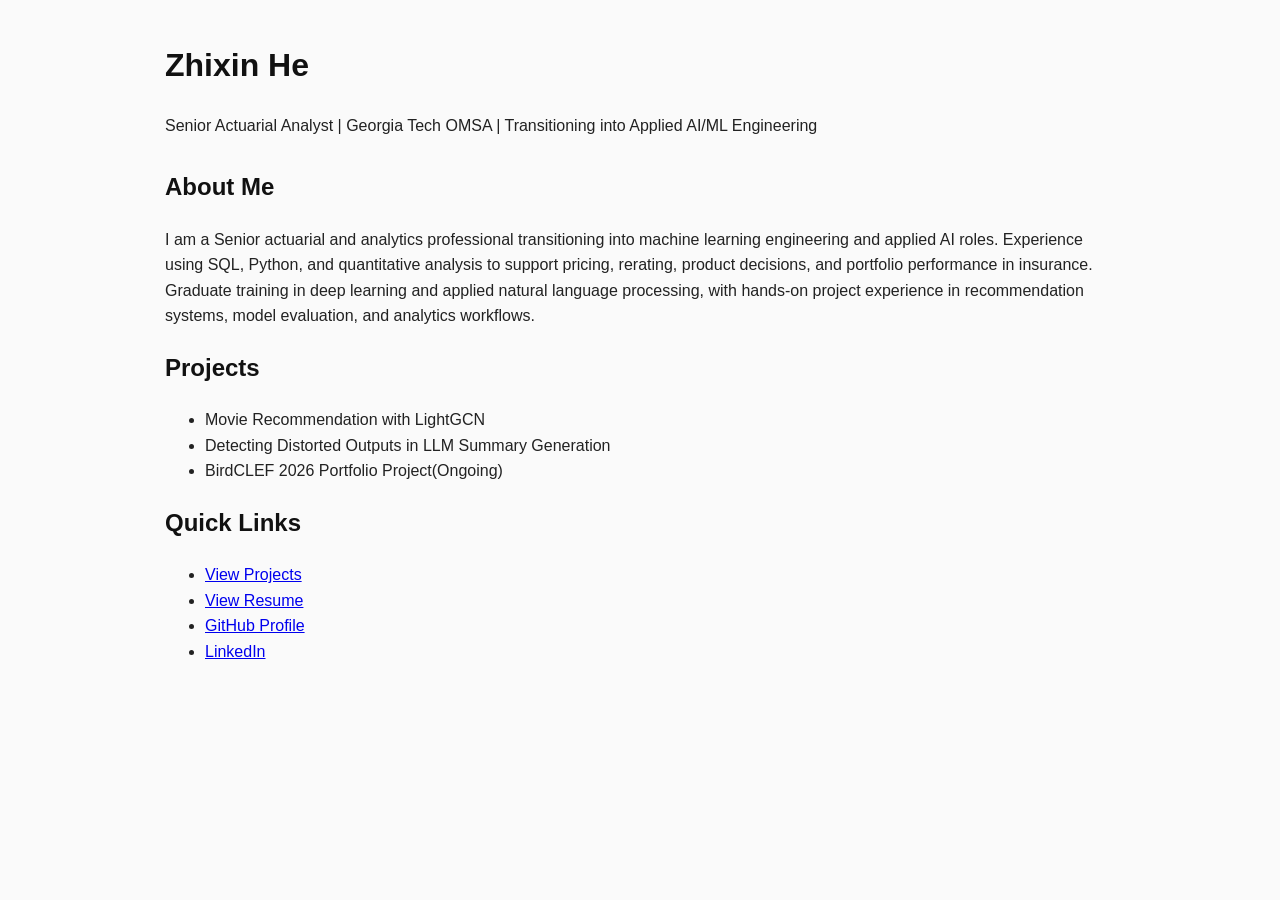
<file: index.html>
<!DOCTYPE html>
<html lang="en">
<head>
  <meta charset="UTF-8" />
  <meta name="viewport" content="width=device-width, initial-scale=1.0" />
  <title>Zhixin He</title>
  <link rel="stylesheet" href="style.css" />
</head>
<body>
  <header>
    <h1>Zhixin He</h1>
    <p>Senior Actuarial Analyst | Georgia Tech OMSA | Transitioning into Applied AI/ML Engineering</p>
  </header>

  <main>
    <section>
      <h2>About Me</h2>
      <p>
        I am a Senior actuarial and analytics professional transitioning into machine learning engineering and applied AI roles. 
        Experience using SQL, Python, and quantitative analysis to support pricing, rerating, product decisions, and portfolio performance in insurance. 
        Graduate training in deep learning and applied natural language processing, with hands-on project experience 
        in recommendation systems, model evaluation, and analytics workflows.
      </p>
    </section>

    <section>
      <h2>Projects</h2>
      <ul>
        <li>Movie Recommendation with LightGCN</li>
        <li>Detecting Distorted Outputs in LLM Summary Generation</li>
        <li>BirdCLEF 2026 Portfolio Project(Ongoing)</li>

      </ul>
    </section>
  <section>
        <h2>Quick Links</h2>
        <ul>
          <li><a href="projects.html">View Projects</a></li>
          <li><a href="resume.html">View Resume</a></li>
          <li><a href="https://github.com/insistason" target="_blank">GitHub Profile</a></li>
          <li><a href="https://www.linkedin.com/in/zhixinhe/" target="_blank">LinkedIn</a></li>
        </ul>
      </section>
  </main>
</body>
</html>
</file>
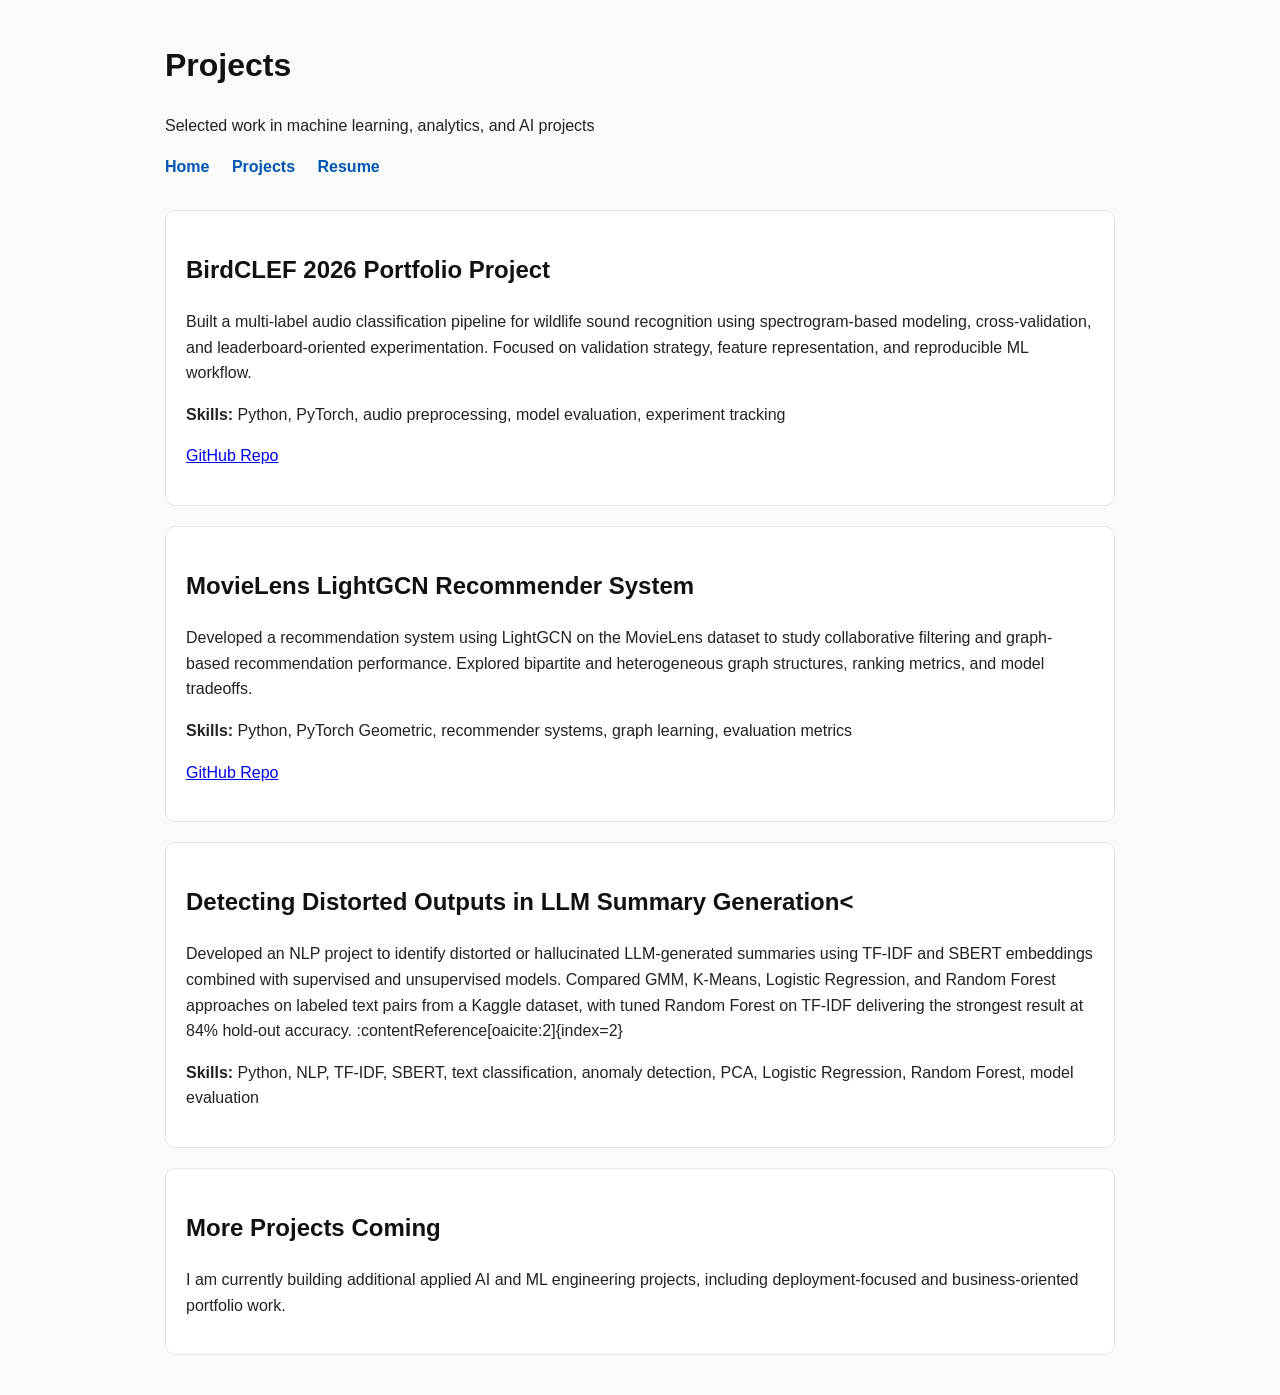
<file: project.html>
<!DOCTYPE html>
<html lang="en">
<head>
  <meta charset="UTF-8" />
  <meta name="viewport" content="width=device-width, initial-scale=1.0" />
  <title>Projects | Zhixin He</title>
  <link rel="stylesheet" href="style.css" />
</head>
<body>
  <header>
    <h1>Projects</h1>
    <p>Selected work in machine learning, analytics, and AI projects</p>

    <nav>
      <a href="index.html">Home</a>
      <a href="projects.html">Projects</a>
      <a href="resume.html">Resume</a>
    </nav>
  </header>

  <main>
    <section class="card">
      <h2>BirdCLEF 2026 Portfolio Project</h2>
      <p>
        Built a multi-label audio classification pipeline for wildlife sound recognition
        using spectrogram-based modeling, cross-validation, and leaderboard-oriented experimentation.
        Focused on validation strategy, feature representation, and reproducible ML workflow.
      </p>
      <p>
        <strong>Skills:</strong> Python, PyTorch, audio preprocessing, model evaluation, experiment tracking
      </p>
      <p>
        <a href="https://github.com/yourusername/birdclef-2026-portfolio" target="_blank">GitHub Repo</a>
      </p>
    </section>

    <section class="card">
      <h2>MovieLens LightGCN Recommender System</h2>
      <p>
        Developed a recommendation system using LightGCN on the MovieLens dataset to study collaborative filtering
        and graph-based recommendation performance. Explored bipartite and heterogeneous graph structures,
        ranking metrics, and model tradeoffs.
      </p>
      <p>
        <strong>Skills:</strong> Python, PyTorch Geometric, recommender systems, graph learning, evaluation metrics
      </p>
      <p>
        <a href="https://github.com/yourusername/your-movielens-repo" target="_blank">GitHub Repo</a>
      </p>
    </section>

    <section class="card">
      <h2>Detecting Distorted Outputs in LLM Summary Generation<</h2>
        <p>
         Developed an NLP project to identify distorted or hallucinated LLM-generated summaries using TF-IDF 
          and SBERT embeddings combined with supervised and unsupervised models. Compared GMM, K-Means, Logistic Regression, 
          and Random Forest approaches on labeled text pairs from a Kaggle dataset, with tuned Random Forest on TF-IDF 
          delivering the strongest result at 84% hold-out accuracy. :contentReference[oaicite:2]{index=2}
        </p>
      <p>
        <strong>Skills:</strong> Python, NLP, TF-IDF, SBERT, text classification, anomaly detection, PCA, Logistic Regression, Random Forest, model evaluation
      </p>
    </section>

    <section class="card">
      <h2>More Projects Coming</h2>
      <p>
        I am currently building additional applied AI and ML engineering projects, including deployment-focused
        and business-oriented portfolio work.
      </p>
    </section>
  </main>
</body>
</html>
</file>
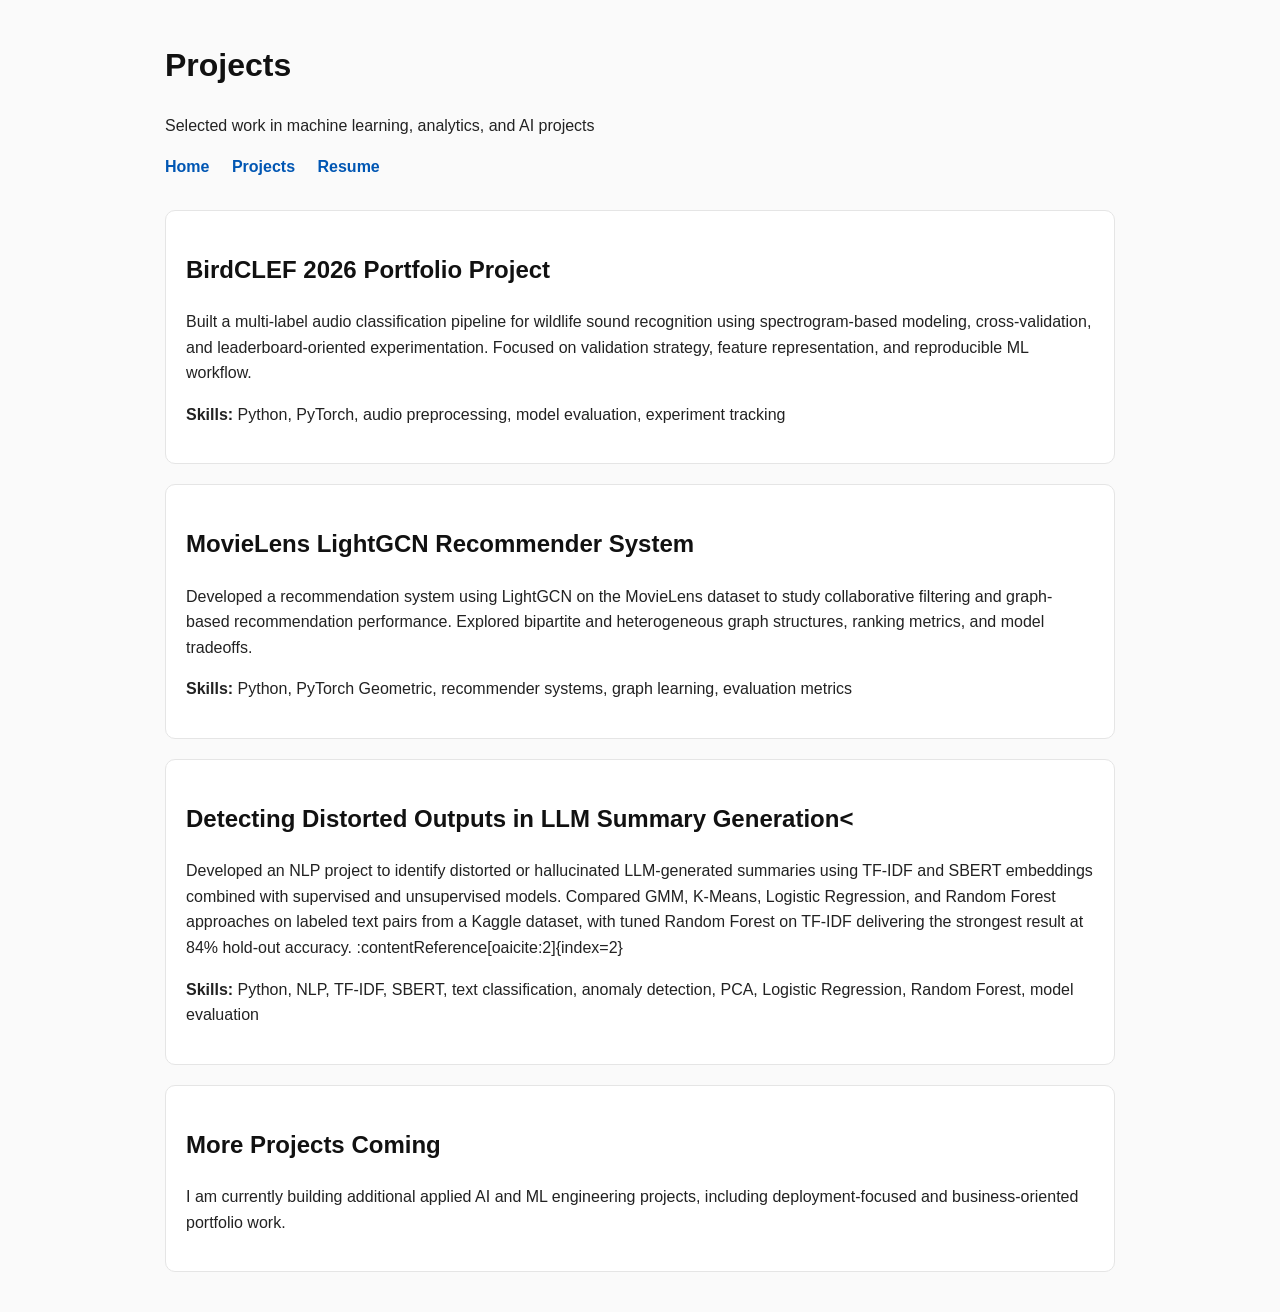
<file: projects.html>
<!DOCTYPE html>
<html lang="en">
<head>
  <meta charset="UTF-8" />
  <meta name="viewport" content="width=device-width, initial-scale=1.0" />
  <title>Projects | Zhixin He</title>
  <link rel="stylesheet" href="style.css" />
</head>
<body>
  <header>
    <h1>Projects</h1>
    <p>Selected work in machine learning, analytics, and AI projects</p>

    <nav>
      <a href="index.html">Home</a>
      <a href="projects.html">Projects</a>
      <a href="resume.html">Resume</a>
    </nav>
  </header>

  <main>
    <section class="card">
      <h2>BirdCLEF 2026 Portfolio Project</h2>
      <p>
        Built a multi-label audio classification pipeline for wildlife sound recognition
        using spectrogram-based modeling, cross-validation, and leaderboard-oriented experimentation.
        Focused on validation strategy, feature representation, and reproducible ML workflow.
      </p>
      <p>
        <strong>Skills:</strong> Python, PyTorch, audio preprocessing, model evaluation, experiment tracking
      </p>
      <!--
      <p>
        <a href="https://github.com/yourusername/birdclef-2026-portfolio" target="_blank">GitHub Repo</a>
      </p>
      -->
    </section>

    <section class="card">
      <h2>MovieLens LightGCN Recommender System</h2>
      <p>
        Developed a recommendation system using LightGCN on the MovieLens dataset to study collaborative filtering
        and graph-based recommendation performance. Explored bipartite and heterogeneous graph structures,
        ranking metrics, and model tradeoffs.
      </p>
      <p>
        <strong>Skills:</strong> Python, PyTorch Geometric, recommender systems, graph learning, evaluation metrics
      </p>
      <!--
      <p>
        <a href="https://github.com/yourusername/your-movielens-repo" target="_blank">GitHub Repo</a>
      </p>
      -->
    </section>

    <section class="card">
      <h2>Detecting Distorted Outputs in LLM Summary Generation<</h2>
        <p>
         Developed an NLP project to identify distorted or hallucinated LLM-generated summaries using TF-IDF 
          and SBERT embeddings combined with supervised and unsupervised models. Compared GMM, K-Means, Logistic Regression, 
          and Random Forest approaches on labeled text pairs from a Kaggle dataset, with tuned Random Forest on TF-IDF 
          delivering the strongest result at 84% hold-out accuracy. :contentReference[oaicite:2]{index=2}
        </p>
      <p>
        <strong>Skills:</strong> Python, NLP, TF-IDF, SBERT, text classification, anomaly detection, PCA, Logistic Regression, Random Forest, model evaluation
      </p>
    </section>

    <section class="card">
      <h2>More Projects Coming</h2>
      <p>
        I am currently building additional applied AI and ML engineering projects, including deployment-focused
        and business-oriented portfolio work.
      </p>
    </section>
  </main>
</body>
</html>
</file>
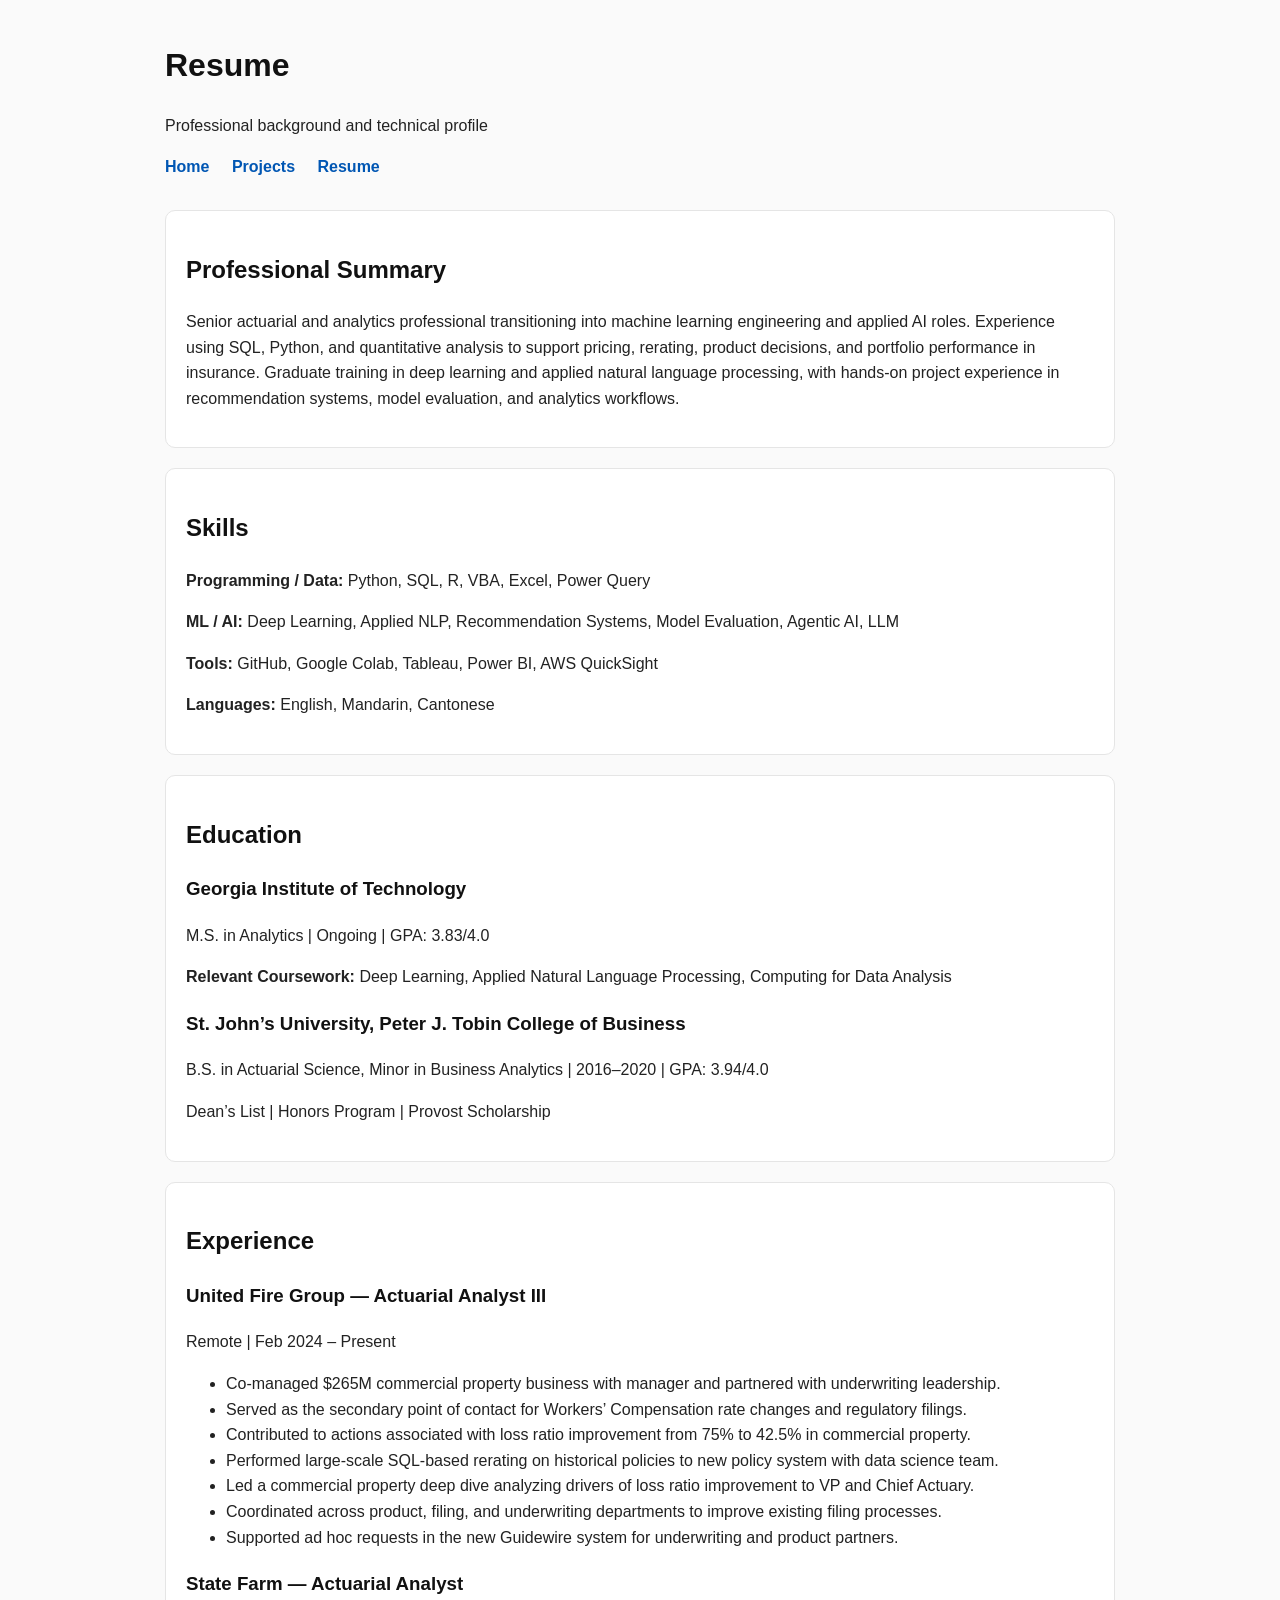
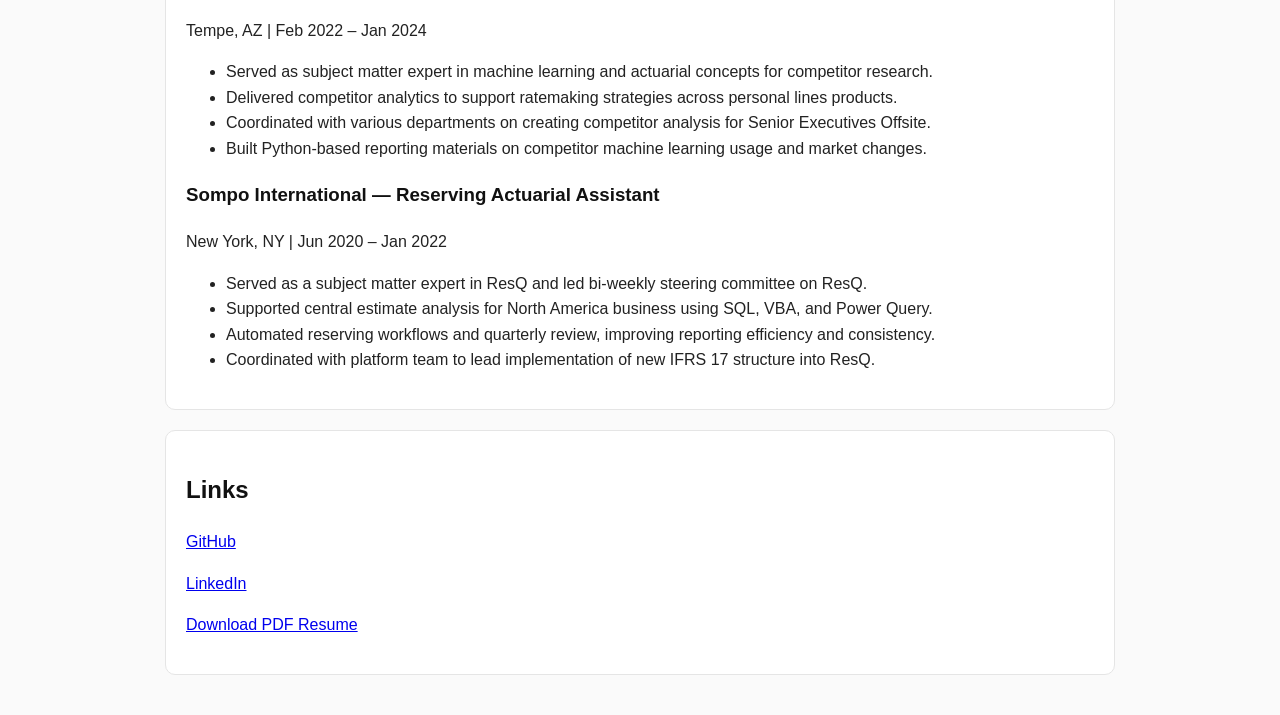
<file: resume.html>
<!DOCTYPE html>
<html lang="en">
<head>
  <meta charset="UTF-8" />
  <meta name="viewport" content="width=device-width, initial-scale=1.0" />
  <title>Resume | Zhixin He</title>
  <link rel="stylesheet" href="style.css" />
</head>
<body>
  <header>
    <h1>Resume</h1>
    <p>Professional background and technical profile</p>

    <nav>
      <a href="index.html">Home</a>
      <a href="projects.html">Projects</a>
      <a href="resume.html">Resume</a>
    </nav>
  </header>

  <main>
    <section class="card">
      <h2>Professional Summary</h2>
      <p>
        Senior actuarial and analytics professional transitioning into machine learning engineering
        and applied AI roles. Experience using SQL, Python, and quantitative analysis to support
        pricing, rerating, product decisions, and portfolio performance in insurance. Graduate training
        in deep learning and applied natural language processing, with hands-on project experience in
        recommendation systems, model evaluation, and analytics workflows.
      </p>
    </section>

    <section class="card">
      <h2>Skills</h2>
      <p><strong>Programming / Data:</strong> Python, SQL, R, VBA, Excel, Power Query</p>
      <p><strong>ML / AI:</strong> Deep Learning, Applied NLP, Recommendation Systems, Model Evaluation, Agentic AI, LLM</p>
      <p><strong>Tools:</strong> GitHub, Google Colab, Tableau, Power BI, AWS QuickSight</p>
      <p><strong>Languages:</strong> English, Mandarin, Cantonese</p>
    </section>

    <section class="card">
      <h2>Education</h2>

      <h3>Georgia Institute of Technology</h3>
      <p>M.S. in Analytics | Ongoing | GPA: 3.83/4.0</p>
      <p><strong>Relevant Coursework:</strong> Deep Learning, Applied Natural Language Processing, Computing for Data Analysis</p>

      <h3>St. John’s University, Peter J. Tobin College of Business</h3>
      <p>B.S. in Actuarial Science, Minor in Business Analytics | 2016–2020 | GPA: 3.94/4.0</p>
      <p>Dean’s List | Honors Program | Provost Scholarship</p>
    </section>

    <section class="card">
      <h2>Experience</h2>

      <h3>United Fire Group — Actuarial Analyst III</h3>
      <p>Remote | Feb 2024 – Present</p>
      <ul>
        <li>Co-managed $265M commercial property business with manager and partnered with underwriting leadership.</li>
        <li>Served as the secondary point of contact for Workers’ Compensation rate changes and regulatory filings.</li>
        <li>Contributed to actions associated with loss ratio improvement from 75% to 42.5% in commercial property.</li>
        <li>Performed large-scale SQL-based rerating on historical policies to new policy system with data science team.</li>
        <li>Led a commercial property deep dive analyzing drivers of loss ratio improvement to VP and Chief Actuary.</li>
        <li>Coordinated across product, filing, and underwriting departments to improve existing filing processes.</li>
        <li>Supported ad hoc requests in the new Guidewire system for underwriting and product partners.</li>
      </ul>

      <h3>State Farm — Actuarial Analyst</h3>
      <p>Tempe, AZ | Feb 2022 – Jan 2024</p>
      <ul>
        <li>Served as subject matter expert in machine learning and actuarial concepts for competitor research.</li>
        <li>Delivered competitor analytics to support ratemaking strategies across personal lines products.</li>
        <li>Coordinated with various departments on creating competitor analysis for Senior Executives Offsite.</li>
        <li>Built Python-based reporting materials on competitor machine learning usage and market changes.</li>
      </ul>

      <h3>Sompo International — Reserving Actuarial Assistant</h3>
      <p>New York, NY | Jun 2020 – Jan 2022</p>
      <ul>
        <li>Served as a subject matter expert in ResQ and led bi-weekly steering committee on ResQ.</li>
        <li>Supported central estimate analysis for North America business using SQL, VBA, and Power Query.</li>
        <li>Automated reserving workflows and quarterly review, improving reporting efficiency and consistency.</li>
        <li>Coordinated with platform team to lead implementation of new IFRS 17 structure into ResQ.</li>
      </ul>
    </section>

    <section class="card">
      <h2>Links</h2>
      <p><a href="https://github.com/insistason" target="_blank">GitHub</a></p>
      <p><a href="https://www.linkedin.com/in/zhixinhe" target="_blank">LinkedIn</a></p>
      <p><a href="assets/resume.pdf" target="_blank">Download PDF Resume</a></p>
    </section>
  </main>
</body>
</html>
</file>
<file: style.css>
body {
  font-family: Arial, sans-serif;
  max-width: 950px;
  margin: 40px auto;
  padding: 0 20px;
  line-height: 1.6;
  color: #222;
  background: #fafafa;
}

header {
  margin-bottom: 30px;
}

nav {
  margin-top: 16px;
}

nav a {
  margin-right: 18px;
  text-decoration: none;
  color: #0056b3;
  font-weight: 600;
}

nav a:hover {
  text-decoration: underline;
}

h1, h2, h3 {
  color: #111;
}

.card {
  background: white;
  border: 1px solid #e5e5e5;
  border-radius: 10px;
  padding: 20px;
  margin-bottom: 20px;
}
</file>
